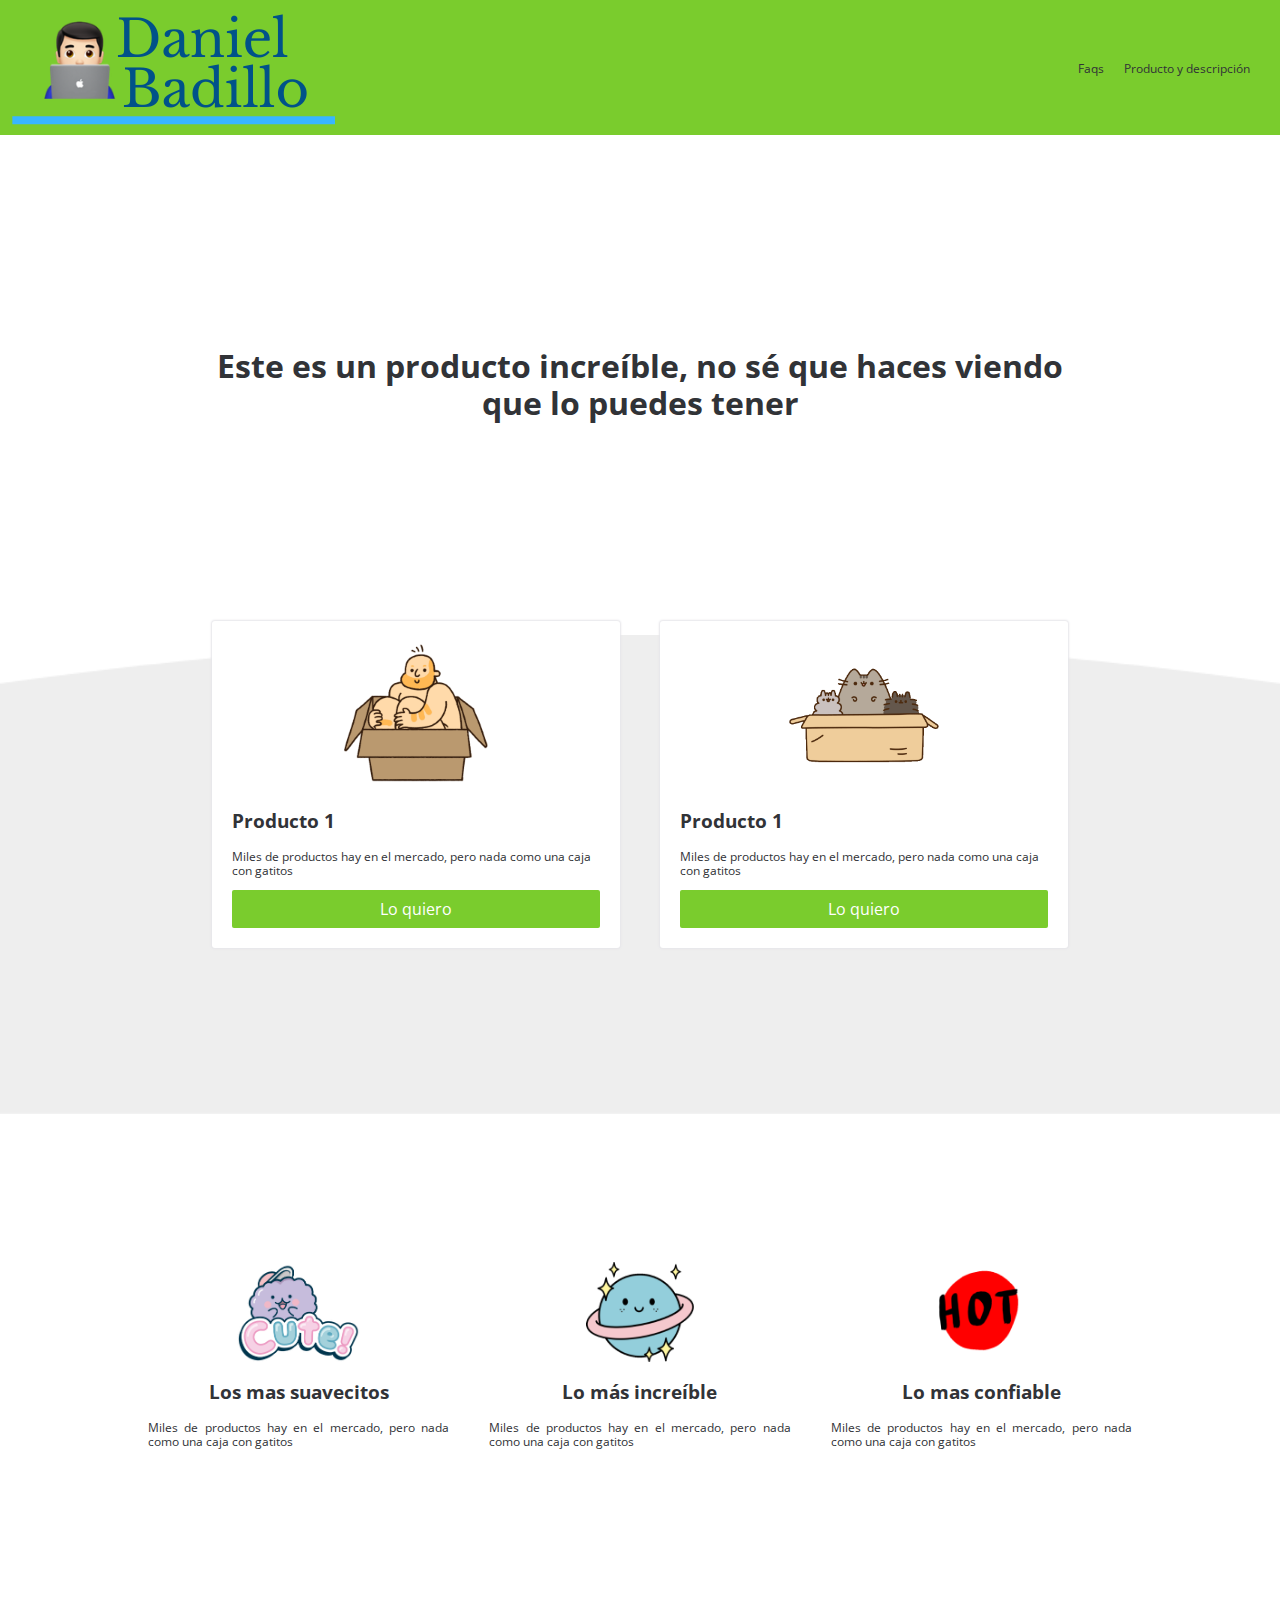
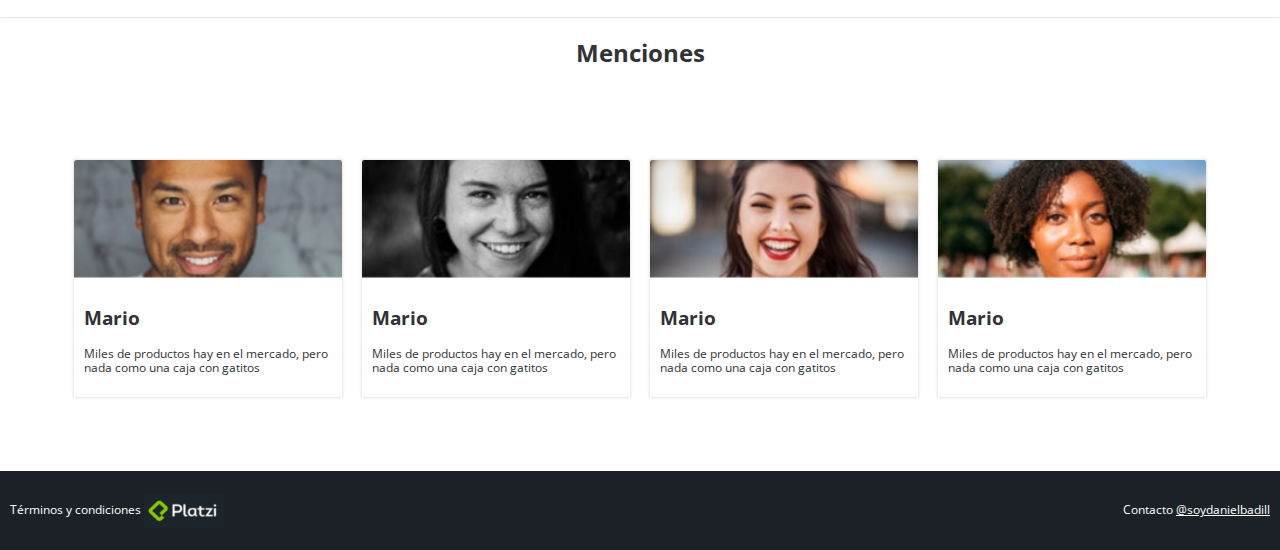
<file: index.html>
<html lang="en">
  <head>
    <meta charset="utf-8">
    <meta name="description" content="Este es un sitio de producto genial">
    <!-- Aqui podemos poner algún framework -->

    <!-- Aqui podemos poner algún framework -->
    <link rel="stylesheet" href="css/normalize.css">
    <link rel="stylesheet" href="css/estilos.css">
    <link rel="stylesheet" href="css/mobile.css">
    <link rel="stylesheet" href="css/animation.css">
    <title>BRAND📦</title>

  </head> <!-- Cierra head -->
  <body>
    <nav class="fadeInDown">
      <a href="#"><img src="images/logo.png" alt=""></a>
      <ul>
        <li>
          <a href="#">Faqs</a></li>
        <li>
          <a href="producto.html">Producto y descripción</a></li>
      </ul>
    </nav>
    <h1 class="main_section fadeIn">
      Este es un producto increíble, no sé que haces viendo que lo puedes tener
    </h1>
    <!-- Inicio productos -->
    <div class="products">
      <div class="product fadeInUp">
        <div class="content">
          <div class="image-product">
            <img src="images/box1.png" alt="">
          </div>
          <h3>Producto 1</h3>
          <p>Miles de productos hay en el mercado, pero nada como una caja con gatitos</p>
          <a href="venta.html">
          <button class="main_btn" href="venta.html">
            Lo quiero
          </button>
          </a>
        </div>
      </div>
      <div class="product fadeInUp">
        <div class="content">
          <div class="image-product">
            <img src="images/box2.png" alt="">
          </div>
          <h3>Producto 1</h3>
          <p>Miles de productos hay en el mercado, pero nada como una caja con gatitos</p>
          <a href="venta.html">
          <button class="main_btn">
            Lo quiero
          </button>
          </a>
        </div>
      </div>
    </div>
    <!-- Fin productos -->
    <!-- Inicia beneficios -->
    <div class="beneficios">
      <div class="beneficio">
        <div class="content_beneficio">
          <img src="images/b1.png" alt="">
          <h3>Los mas suavecitos</h3>
          <p class="text_beneficio">
            Miles de productos hay en el mercado, pero nada como una caja con gatitos
          </p>
        </div>
      </div>
      <div class="beneficio">
        <div class="content_beneficio">
          <img src="images/b2.png" alt="">
          <h3>Lo más increíble</h3>
          <p class="text_beneficio">
            Miles de productos hay en el mercado, pero nada como una caja con gatitos
          </p>
        </div>
      </div>
      <div class="beneficio">
        <div class="content_beneficio">
          <img src="images/b3.png" alt="">
          <h3>Lo mas confiable</h3>
          <p class="text_beneficio">
            Miles de productos hay en el mercado, pero nada como una caja con gatitos
          </p>
        </div>
      </div>
    </div>
    <!-- Fin beneficios -->
    <hr>
    <!-- Inicia menciones -->
    <h2 class="mention_title">Menciones</h2>
    <div class="mentions">
      <div class="mention">
        <div class="content_mention">
          <img src="images/p1.png" alt="">
          <div class="text">
            <h3>Mario</h3>
            <p>Miles de productos hay en el mercado, pero nada como una caja con gatitos</p>
          </div>
        </div>
      </div>
      <div class="mention">
        <div class="content_mention">
          <img src="images/p2.png" alt="">
          <div class="text">
            <h3>Mario</h3>
            <p>Miles de productos hay en el mercado, pero nada como una caja con gatitos</p>
          </div>
        </div>
      </div>
      <div class="mention">
        <div class="content_mention">
          <img src="images/p3.png" alt="">
          <div class="text">
            <h3>Mario</h3>
            <p>Miles de productos hay en el mercado, pero nada como una caja con gatitos</p>
          </div>
        </div>
      </div>
      <div class="mention">
        <div class="content_mention">
          <img src="images/p4.png" alt="">
          <div class="text">
            <h3>Mario</h3>
            <p>Miles de productos hay en el mercado, pero nada como una caja con gatitos</p>
          </div>
        </div>
      </div>
    </div>
    <!-- Fin de menciones -->
<!--Aqui incia footer-->
 <div>
    <footer class="footer">
        <div class="container">
          <div>
            <p>Términos y condiciones <img src="images/platzi.png" width="80" alt="platzi"></p>
          </div>
          <div>
            <p>
              Contacto <a href="https://twitter.com/soydanielbadill">@soydanielbadill</a>
            </p>
          </div>
        </div>
      </footer>
 </div>
 <!--Aqui termina footer-->
    <script src="scripts/script.js"></script>
</body>
</html>
</file>
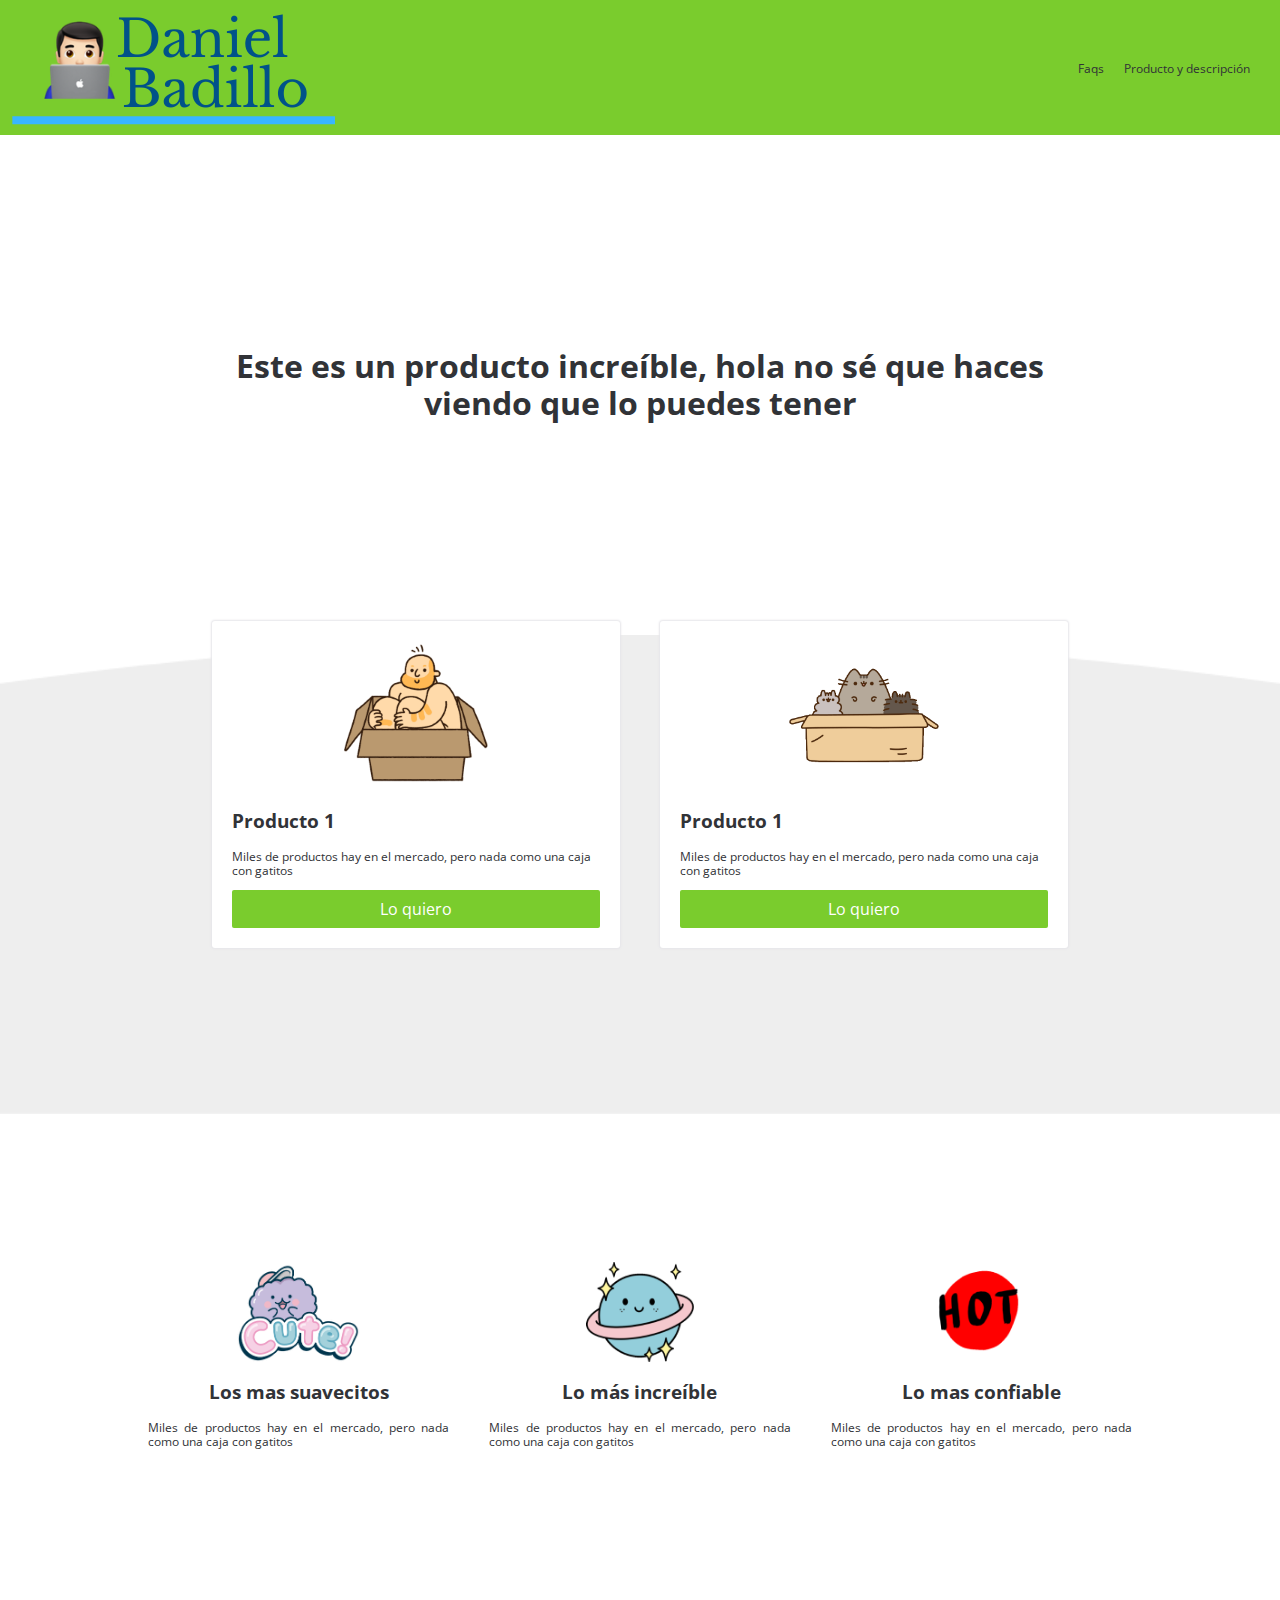
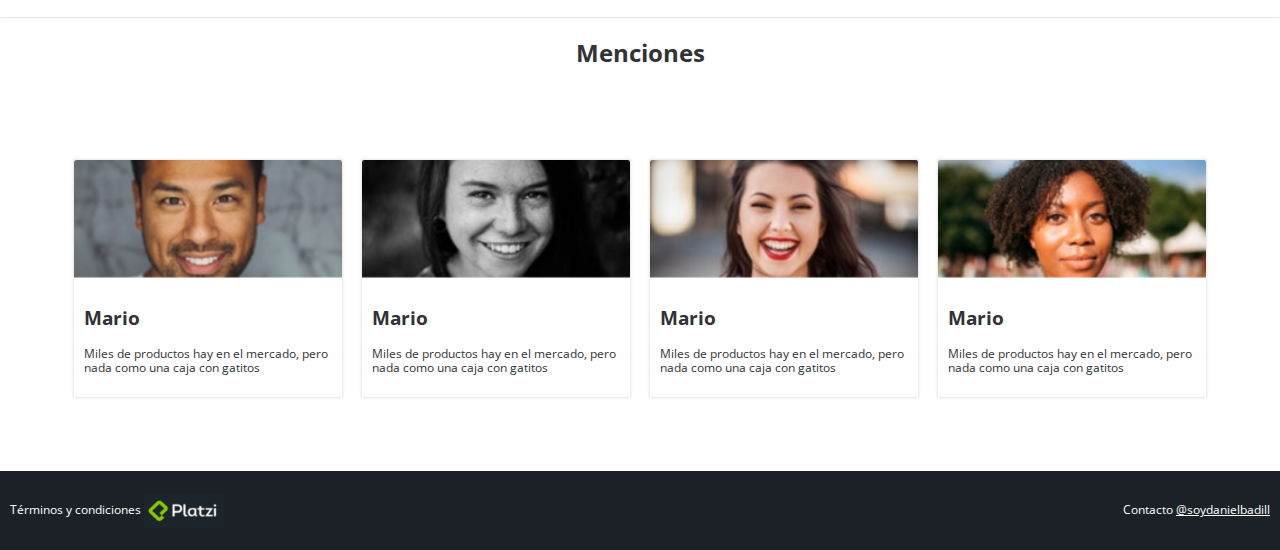
<file: Index.html>
<html lang="en">
  <head>
    <meta charset="utf-8">
    <meta name="description" content="Este es un sitio de producto genial">
    <!-- Aqui podemos poner algún framework -->

    <!-- Aqui podemos poner algún framework -->
    <link rel="stylesheet" href="css/normalize.css">
    <link rel="stylesheet" href="css/estilos.css">
    <link rel="stylesheet" href="css/mobile.css">
    <link rel="stylesheet" href="css/animation.css">
    <title>BRAND📦</title>

  </head> <!-- Cierra head -->
  <body>
    <nav class="fadeInDown">
      <a href="#"><img src="images/logo.png" alt=""></a>
      <ul>
        <li>
          <a href="#">Faqs</a></li>
        <li>
          <a href="producto.html">Producto y descripción</a></li>
      </ul>
    </nav>
    <h1 class="main_section fadeIn">
      Este es un producto increíble, hola no sé que haces viendo que lo puedes tener
    </h1>
    <!-- Inicio productos -->
    <div class="products">
      <div class="product fadeInUp">
        <div class="content">
          <div class="image-product">
            <img src="images/box1.png" alt="">
          </div>
          <h3>Producto 1</h3>
          <p>Miles de productos hay en el mercado, pero nada como una caja con gatitos</p>
          <a href="venta.html">
          <button class="main_btn" href="venta.html">
            Lo quiero
          </button>
          </a>
        </div>
      </div>
      <div class="product fadeInUp">
        <div class="content">
          <div class="image-product">
            <img src="images/box2.png" alt="">
          </div>
          <h3>Producto 1</h3>
          <p>Miles de productos hay en el mercado, pero nada como una caja con gatitos</p>
          <a href="venta.html">
          <button class="main_btn">
            Lo quiero
          </button>
          </a>
        </div>
      </div>
    </div>
    <!-- Fin productos -->
    <!-- Inicia beneficios -->
    <div class="beneficios">
      <div class="beneficio">
        <div class="content_beneficio">
          <img src="images/b1.png" alt="">
          <h3>Los mas suavecitos</h3>
          <p class="text_beneficio">
            Miles de productos hay en el mercado, pero nada como una caja con gatitos
          </p>
        </div>
      </div>
      <div class="beneficio">
        <div class="content_beneficio">
          <img src="images/b2.png" alt="">
          <h3>Lo más increíble</h3>
          <p class="text_beneficio">
            Miles de productos hay en el mercado, pero nada como una caja con gatitos
          </p>
        </div>
      </div>
      <div class="beneficio">
        <div class="content_beneficio">
          <img src="images/b3.png" alt="">
          <h3>Lo mas confiable</h3>
          <p class="text_beneficio">
            Miles de productos hay en el mercado, pero nada como una caja con gatitos
          </p>
        </div>
      </div>
    </div>
    <!-- Fin beneficios -->
    <hr>
    <!-- Inicia menciones -->
    <h2 class="mention_title">Menciones</h2>
    <div class="mentions">
      <div class="mention">
        <div class="content_mention">
          <img src="images/p1.png" alt="">
          <div class="text">
            <h3>Mario</h3>
            <p>Miles de productos hay en el mercado, pero nada como una caja con gatitos</p>
          </div>
        </div>
      </div>
      <div class="mention">
        <div class="content_mention">
          <img src="images/p2.png" alt="">
          <div class="text">
            <h3>Mario</h3>
            <p>Miles de productos hay en el mercado, pero nada como una caja con gatitos</p>
          </div>
        </div>
      </div>
      <div class="mention">
        <div class="content_mention">
          <img src="images/p3.png" alt="">
          <div class="text">
            <h3>Mario</h3>
            <p>Miles de productos hay en el mercado, pero nada como una caja con gatitos</p>
          </div>
        </div>
      </div>
      <div class="mention">
        <div class="content_mention">
          <img src="images/p4.png" alt="">
          <div class="text">
            <h3>Mario</h3>
            <p>Miles de productos hay en el mercado, pero nada como una caja con gatitos</p>
          </div>
        </div>
      </div>
    </div>
    <!-- Fin de menciones -->
<!--Aqui incia footer-->
 <div>
    <footer class="footer">
        <div class="container">
          <div>
            <p>Términos y condiciones <img src="images/platzi.png" width="80" alt="platzi"></p>
          </div>
          <div>
            <p>
              Contacto <a href="https://twitter.com/soydanielbadill">@soydanielbadill</a>
            </p>
          </div>
        </div>
      </footer>
 </div>
 <!--Aqui termina footer-->
    <script src="scripts/script.js"></script>
</body>
</html>
</file>
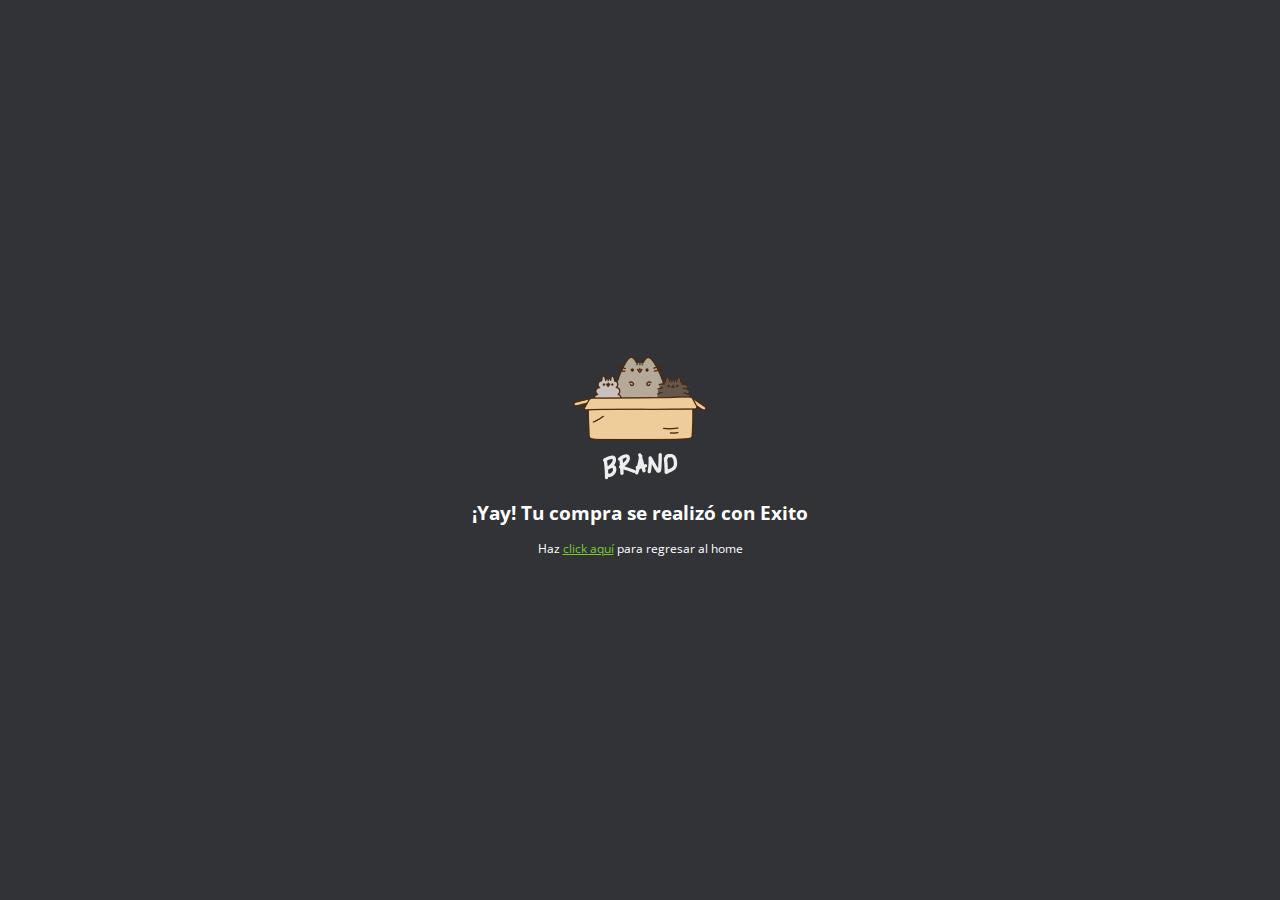
<file: exito.html>
<!DOCTYPE html>
<html lang="es">
<head>
    <meta charset="UTF-8">
    <meta name="viewport" content="width=device-width, initial-scale=1.0">
    <link rel="stylesheet" href="css/normalize.css">
    <link rel="stylesheet" href="css/estilos.css">
    <link rel="stylesheet" href="css/animation.css">
    <link rel="stylesheet" href="css/paypal.css">
    <title>Exito</title>
</head>
<body>
    <div class="content_paypal">
    <img src="images/box_brand.png" alt="">
    <h3>¡Yay! Tu compra se realizó con Exito</h3>
    <p>Haz <a href="index.html">click aquí</a>  para regresar al home</p>
    </div>
</body>
</html>
</file>
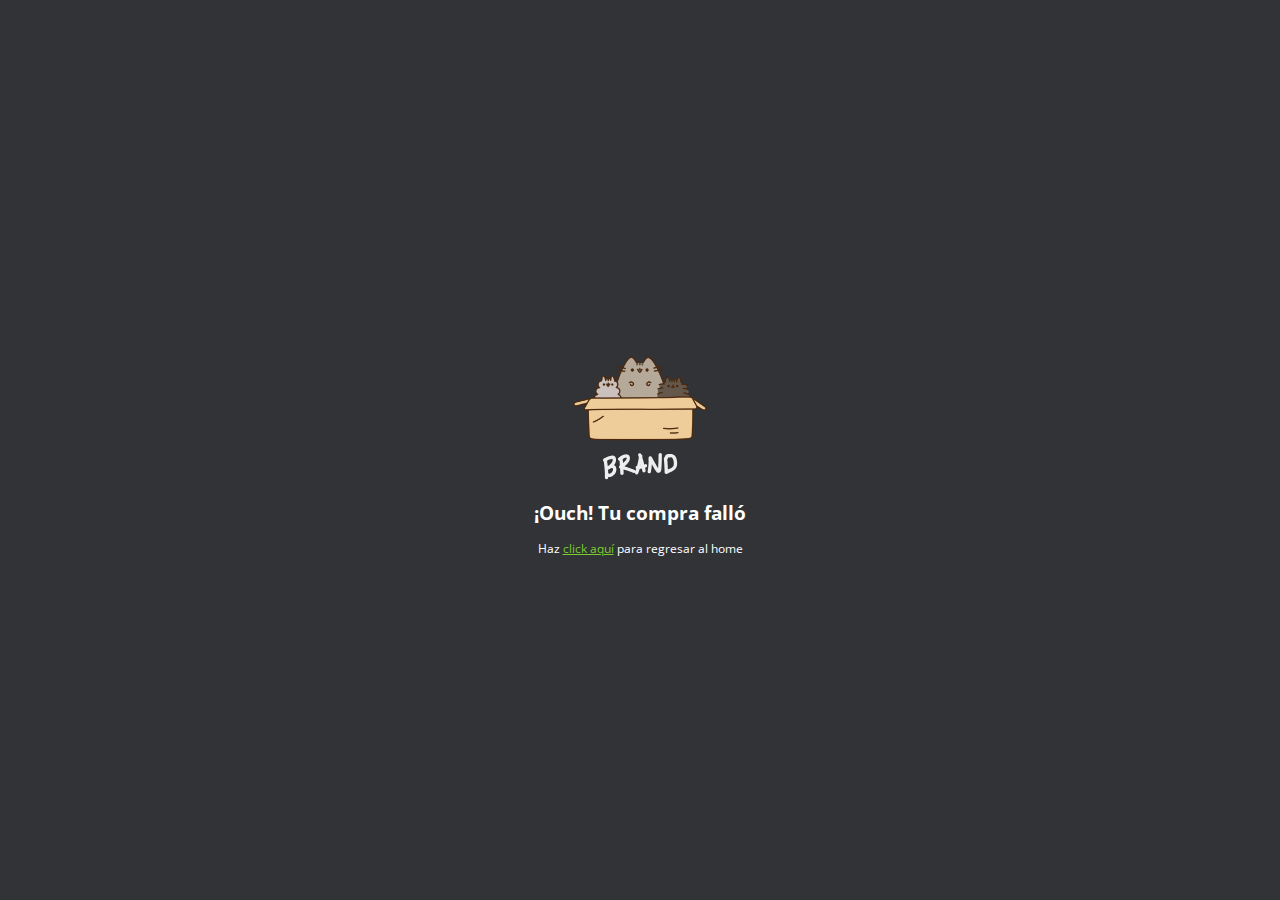
<file: falla.html>
<!DOCTYPE html>
<html lang="es">
<head>
    <meta charset="UTF-8">
    <meta name="viewport" content="width=device-width, initial-scale=1.0">
    <link rel="stylesheet" href="css/normalize.css">
    <link rel="stylesheet" href="css/estilos.css">
    <link rel="stylesheet" href="css/animation.css">
    <link rel="stylesheet" href="css/paypal.css">
    <title>Falla</title>
</head>
<body>
    <div class="content_paypal">
    <img src="images/box_brand.png" alt="">
    <h3>¡Ouch! Tu compra falló</h3>
    <p>Haz <a href="index.html">click aquí</a>  para regresar al home</p>
    </div>
</body>
</html>
</file>
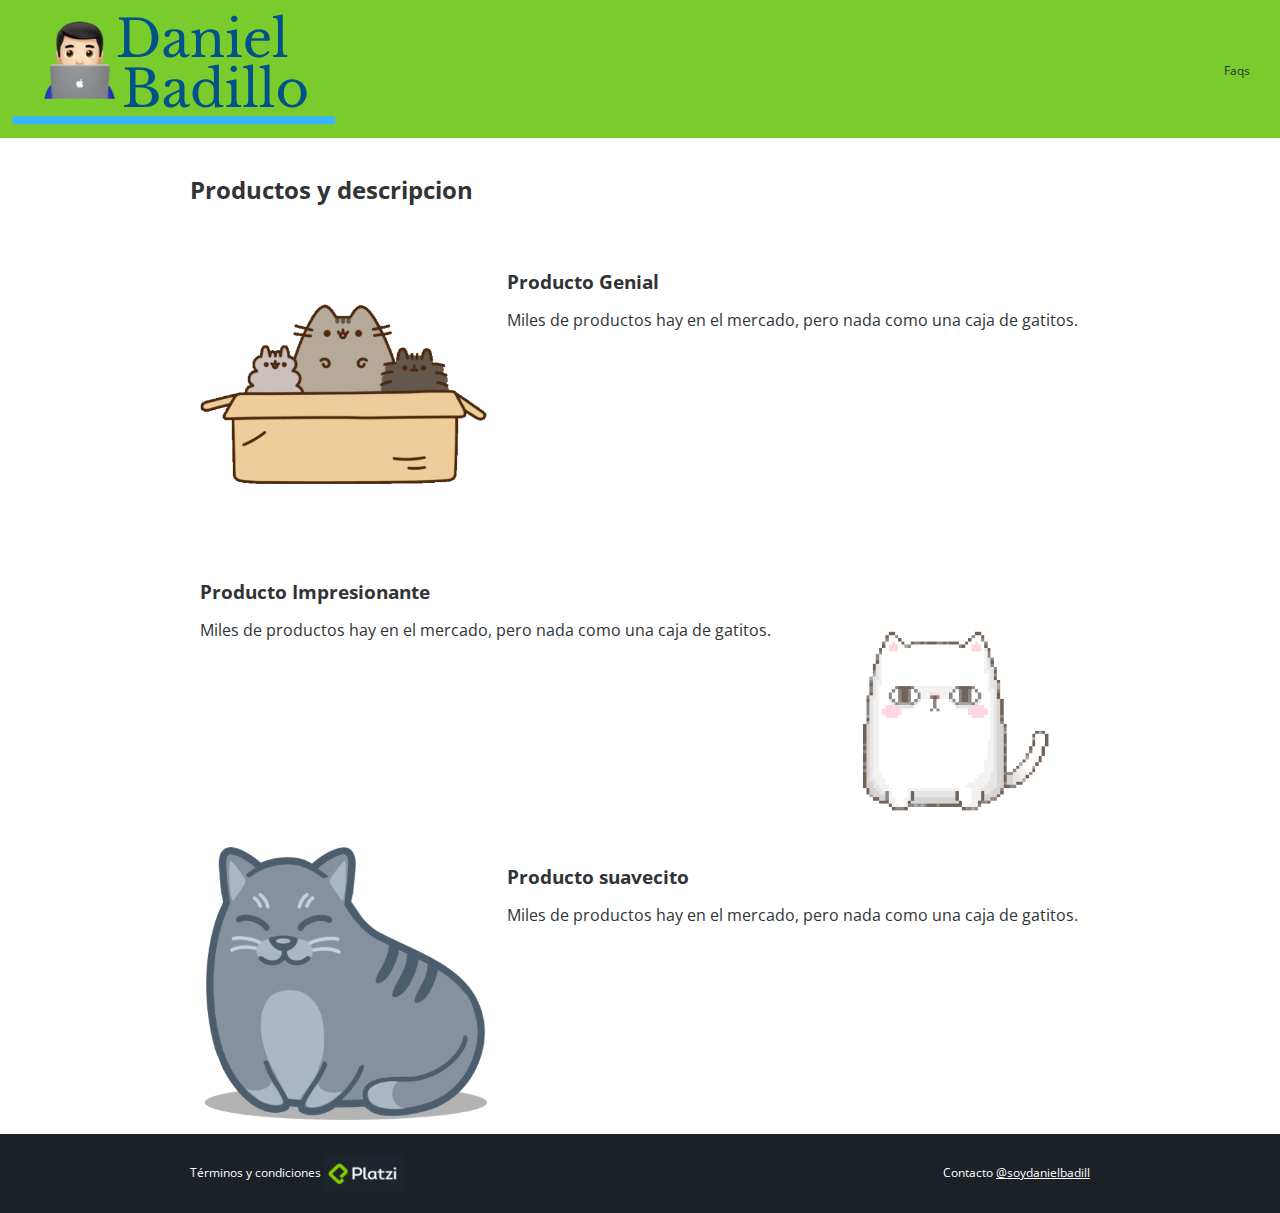
<file: producto.html>
<!DOCTYPE html>
<html lang="es">
<head>
    <meta charset="UTF-8">
    <meta name="description" content="Este es un sitio de producto genial">
    <meta name="viewport" content="width=device-width, initial-scale=1.0">
    <link rel="stylesheet" href="css/grid.css">
    <link rel="stylesheet" href="css/animation.css">
    <link rel="stylesheet" href="css/normalize.css">
    <link rel="stylesheet" href="css/estilos.css">
    <link rel="stylesheet" href="css/mobile.css">
    <title>Brand📦</title>
</head>
<!--Aqui cierra el head-->
<body>
     <!-- Aqui empiece el navbar -->
 <nav>
   <a href="index.html"><img src="images/logo.png" alt=""></a>
   <ul>
     <li>
       <a href="faqs.html">Faqs</a></li>
   </ul>
 </nav>
 <!-- Aqui acaba el navbar -->
 <!--Aqui inician las columnas-->
 <div class="container fadeIn">
   <br>
   <h2>Productos y descripcion</h2>
   <br>
   <div class="row">
     <div class="col-4">
       <img src="images/ben1.png" alt="">
     </div>
     <div class="col-8">
       <h3>Producto Genial</h3>
       Miles de productos hay en el mercado, pero nada como una caja de gatitos.
     </div>
   </div>
   <div class="row">
     <div class="col-4 no-desk">
       <img src="images/ben2.png" alt="">
     </div>
     <div class="col-8">
       <h3>Producto Impresionante</h3>
       Miles de productos hay en el mercado, pero nada como una caja de gatitos.
      </div>
      <div class="col-4 no-mobile">
        <img src="images/ben2.png" alt="">
      </div>
   </div>
   <div class="row">
     <div class="col-4">
       <img src="images/ben3.png" alt="">
     </div>
     <div class="col-8">
       <h3>Producto suavecito</h3>
       Miles de productos hay en el mercado, pero nada como una caja de gatitos.
     </div>
   </div>
 </div>
 
<!--Aqui incia footer-->
 <div>
    <footer class="footer">
        <div class="container">
          <div>
            <p>Términos y condiciones <img src="images/platzi.png" width="80" alt="platzi"></p>
          </div>
          <div>
            <p>
              Contacto <a href="https://twitter.com/soydanielbadill">@soydanielbadill</a>
            </p>
          </div>
        </div>
      </footer>
 </div>
 <!--Aqui cierra columnas-->
 <!--Aqui termina footer-->
    <script src="scripts/script.js"></script>
</body>
</html>
</file>
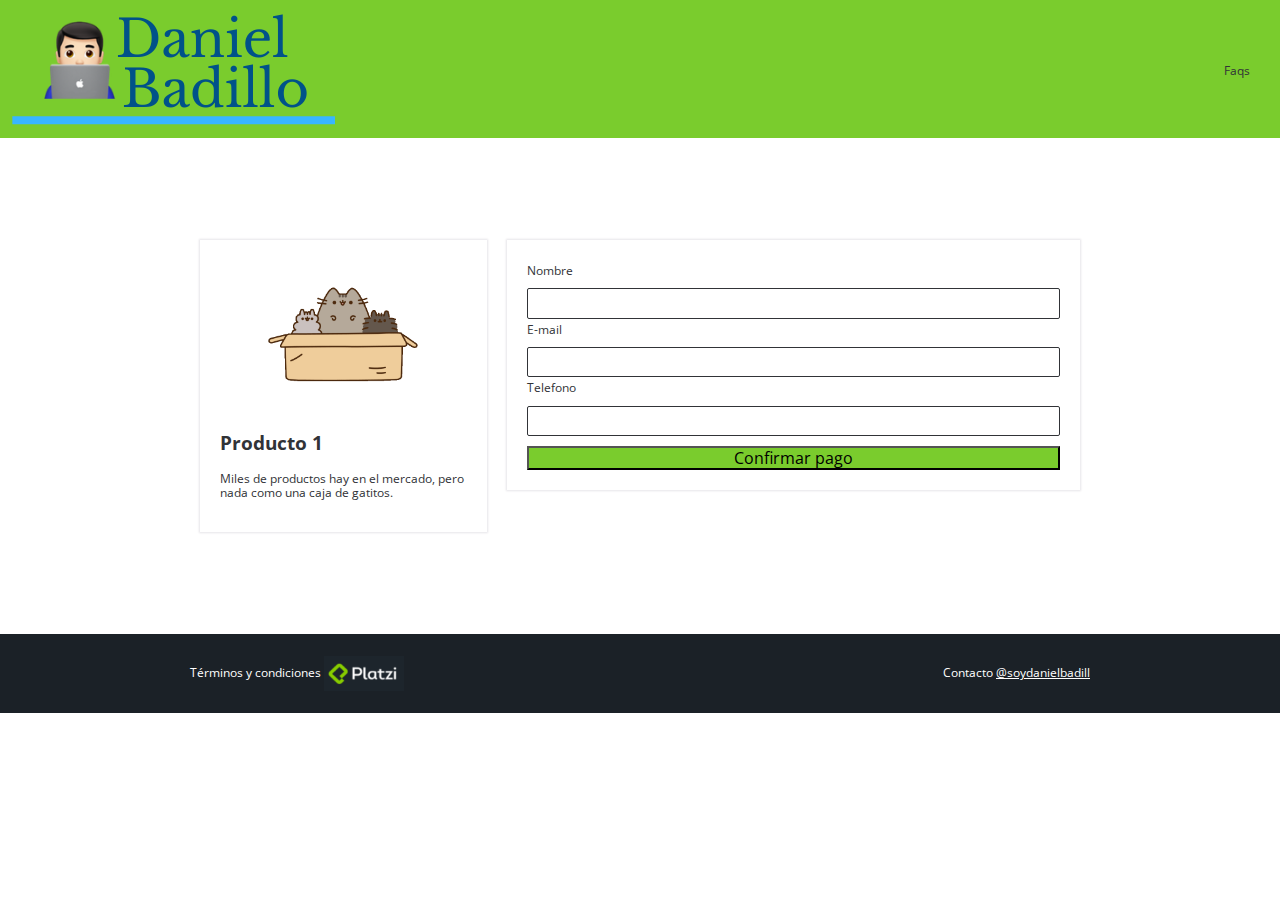
<file: venta.html>
<!DOCTYPE html>
<html lang="es">
<head>
    <meta charset="UTF-8">
    <meta name="description" content="Este es un sitio de producto genial">
    <meta name="viewport" content="width=device-width, initial-scale=1.0">
    <link rel="stylesheet" href="css/grid.css">
    <link rel="stylesheet" href="css/animation.css">
    <link rel="stylesheet" href="css/normalize.css">
    <link rel="stylesheet" href="css/estilos.css">
    <link rel="stylesheet" href="css/mobile.css">
    <title>Brand📦</title>
</head>
<!--Aqui cierra el head-->
<body>
     <!-- Aqui empiece el navbar -->
 <nav>
   <a href="index.html"><img src="images/logo.png" alt=""></a>
   <ul>
     <li>
       <a href="faqs.html">Faqs</a></li>
   </ul>
 </nav>
 <!-- Aqui acaba el navbar -->
 <!--Aqui inicia formulario venta-->
 <br>
 <br>
 <br>
 <br>
 <br>
 <div class="container">
     <div class="row">
         <div class="col-4">
             <div class="modulo_pago">
                 <div class="modulo_pago_images">
                 <img src="images/box2.png" alt="">
                </div>
                 <h3>
                     Producto 1
                 </h3>
                 <p>
                     Miles de productos hay en el mercado, pero nada como una caja de gatitos.
                 </p>
             </div>
         </div>
         <div class="col-8">
             <div class="modulo_pago">
                 <form action="https://www.paypal.com/cgi-bin/webscr?cmd=_s-xclick&hosted_button_id=AE45Q9GX8YFK2" method="POST">
                     <label for="name">Nombre</label>
                     <br>
                     <input type="text" placeholder="" name="name" class="data">
                     <br>
                     <label for="email">E-mail</label>
                     <br>
                     <input type="text" placeholder="" name="email" class="data">
                     <br>
                     <label for="phone">Telefono</label>
                     <br>
                     <input type="text" placeholder="" name="phone" class="data">
                     <br>
                     <input type="submit" class="main-btn" name="submit" value="Confirmar pago">
                 </form>
             </div>
         </div>
     </div>
 </div>
 <br>
 <br>
 <br>
 <br>
 <br>
 <!--Aqui cierra formulario venta-->
<!--Aqui incia footer-->
 <div>
    <footer class="footer">
        <div class="container">
          <div>
            <p>Términos y condiciones <img src="images/platzi.png" width="80" alt="platzi"></p>
          </div>
          <div>
            <p>
              Contacto <a href="https://twitter.com/soydanielbadill">@soydanielbadill</a>
            </p>
          </div>
        </div>
      </footer>
 </div>
 <!--Aqui termina footer-->
    <script src="scripts/script.js"></script>
</body>
</html>
</file>
<file: css/estilos.css>
@import url('https://fonts.googleapis.com/css?family=Open+Sans:400,700');
/*------ Variables */
:root{
  /*------ Colores */
  --green-color: #7ACC2D;
  --black-color: #313337;
  --white-color: white;
  /*------ Tipografía */
  --normal:12px;
  /*------ Espaciado */
  --space:10px;
  --space-2:20px;
  /*------ Box shadow*/
  --box:0px 0 2px 1px #e6e5e9;
}

/* -------------------------------------------  */
html, body{
  margin:0;
  padding: 0;
  font-family: 'Open Sans', sans-serif;
  color: var(--black-color);
}

p, label{
  font-size: var(--normal);
}




nav{
  display: flex;
  justify-content: space-between;
  align-items: center;
  padding: var(--space);
  min-height: 60px;
  background-color: var(--green-color);
}

nav a{
  text-decoration: none;
  color: var(--black-color);
  font-size: var(--normal);
}

nav a:hover{
  color: var(--white-color);
}

nav ul {
  display: flex;
}

nav ul li{
  padding-right: 20px;
  list-style: none;
}

hr{
  opacity: .2;
}

/* ------------------------------------------- MAIN SECTION */

.main_section{
  text-align: center;
  padding: 15%;
}

/* -------------------------------------------  PRODUCTOS */

.products{
  background-image: url("../images/curve.png");
  padding: 15%;
  background-position: center top;
  background-repeat: no-repeat;
  display: flex;
  height: 95px;
  background-size: cover;

}

.product{
  padding: 20px;
  margin-top: -226px;
}

.image-product{
  text-align: center;
}

.content{
  padding: 20px;
  background: var(--white-color);
  border-radius: 3px;
  box-shadow: 0px 0 2px 1px #e6e5e9;
}

.main_btn{
  padding: var(--space);
  background-color: var(--green-color);
  width: 100%;
  border: 0px;
  border-radius: 2px;
  cursor: pointer;
  color: var(--white-color);
}
.main_btn:hover{
  background-color: #63a426;
}

/* Beneficios */
.beneficios{
  padding: 10%;
  display: flex;
}

.beneficio{
  text-align: center;
  padding: 20px;
}

.beneficio img{
  max-height: 100px
}

.text_beneficio{
  text-align: justify;
}

/* Mentions */
.mentions{
  display: flex;
  padding: 5%;
}
.mention img{
  width: 100%;
}
h2.mention_title{
  text-align: center;
}
.mention{
  padding: var(--space);
}
.content_mention{
  box-shadow: 0px 0 2px 1px #e6e5e9;
}
.mention .text{
  padding: var(--space);
}
/* ------------------------------------------- Venta */

.modulo_pago{
background-color:var(--white-color);
box-shadow: var(--box);
padding:var(--space-2);
}

.modulo_pago_images{
  max-width: 150px;
  text-align: center;
  width: 100%;
  margin:auto;
}

.data{
  margin-top: var(--space);
  width: 100%;
  padding: 5px;
  border-radius: 2px;
  border: 1px solid var(--black-color);
  box-sizing: border-box;
}

.modulo_pago .main-btn{
  margin-top: 10px;
  background-color: var(--green-color);
  width: 100%;
}


/* Footer */
.footer {
  color: white;
  background-color: #1b2127;
  display: flex;
  padding: var(--space);
  align-items: center;
  justify-content: space-between;
}

.footer img{
  vertical-align: middle;
}
.footer a {
  color: white;
}

.container {
  /* border: 1px solid red; */
  width: 99000px;
  margin: 0 auto;
  display: inherit;
  justify-content: inherit;
  align-items: inherit;
  height: inherit;
  flex-wrap: inherit;
}

.contact a{
  color:var(--green-color);
}
</file>
<file: css/mobile.css>
@media (max-width: 600px){

    .products{
        display: inherit;
        height: auto;
    }

    .product{
        margin-top: auto;
    }

    .main_section{
        padding: 40%;
    }

    .beneficios, .mentions{
        display: inherit;
    }
}
</file>
<file: css/animation.css>
.fadeIn{
  -webkit-animation-duration: 4s;
  animation-duration: 4s;
  -webkit-animation-fill-mode: both;
  animation-fill-mode: both;
  -webkit-animation-name: fadeIn;
  animation-name: fadeIn;
}

@keyframes fadeIn{
  from{
    opacity: 0;
  }
  to{
    opacity: 1;
  }
}

.fadeInDown{
  -webkit-animation-duration: 1s;
  animation-duration: 1s;
  -webkit-animation-fill-mode: both;
  animation-fill-mode: both;
  -webkit-animation-name: fadeInDown;
  animation-name: fadeInDown;
}

@-webkit-keyframes fadeInDown {
  from {
    opacity: 0;
    -webkit-transform: translate3d(0, -100%, 0);
    transform: translate3d(0, -100%, 0);
  }

  to {
    opacity: 1;
    -webkit-transform: translate3d(0, 0, 0);
    transform: translate3d(0, 0, 0);
  }
}

@keyframes fadeInDown {
  from {
    opacity: 0;
    -webkit-transform: translate3d(0, -100%, 0);
    transform: translate3d(0, -100%, 0);
  }

  to {
    opacity: 1;
    -webkit-transform: translate3d(0, 0, 0);
    transform: translate3d(0, 0, 0);
  }
}



.fadeInUp {
  -webkit-animation-duration: 1s;
  animation-duration: 1s;
  -webkit-animation-fill-mode: both;
  animation-fill-mode: both;
  -webkit-animation-name: fadeInUp;
  animation-name: fadeInUp;
}

@-webkit-keyframes fadeInUp {
  from {
    opacity: 0;
    -webkit-transform: translate3d(0, 100%, 0);
    transform: translate3d(0, 100%, 0);
  }

  to {
    opacity: 1;
    -webkit-transform: translate3d(0, 0, 0);
    transform: translate3d(0, 0, 0);
  }
}

@keyframes fadeInUp {
  from {
    opacity: 0;
    -webkit-transform: translate3d(0, 100%, 0);
    transform: translate3d(0, 100%, 0);
  }

  to {
    opacity: 1;
    -webkit-transform: translate3d(0, 0, 0);
    transform: translate3d(0, 0, 0);
  }
}
</file>
<file: css/paypal.css>
body{
    background-color: #313337;
    text-align: center;
    color: white;
    display: flex;
    justify-content: center;
    align-items: center;
    height: 100vh;
}

.content_paypal a{
    color: #7ACC2D;

}
</file>
<file: css/grid.css>
.container{
    max-width: 900px;
    margin:auto;
}
  
  /* Valor por columna = 8.3333333333 */
  
.row{
    display: flex;
}
  
.col-1{
    width: 8.3333333333%;
}
.col-2{
    width: 16.6666666666%;
}
.col-3{
    width: 24.9999999999%;
}
.col-4{
    width: 33.3333333332%;
}
.col-5{
    width: 41.6666666665%;
}
.col-6{
    width: 49.9999999998%;
}
.col-7{
    width: 58.3333333331%;
}
.col-8{
    width: 66.6666666664%;
}
.col-9{
    width: 74.9999999997%;
}
.col-10{
    width: 83.333333333%;
 }
.col-11{
    width: 91.6666666663%;
}
.col-12{
    width: 100%;
}
  
.col-1,.col-2,.col-3,.col-4,.col-5,.col-6,.col-7,.col-8,.col-9,.col-10,.col-11,.col-12{
    padding: 10px;
}
.col-1 img,.col-2 img,.col-3 img,.col-4 img,.col-5 img,.col-6 img,.col-7 img,.col-8 img,.col-9 img,.col-10 img,.col-11 img,.col-12 img{
    width: 100%;
}
  
.no-desk{
    display: none;
}
  
@media (max-width:600px) {
    .container{
      padding: 30px;
    }
    .no-mobile{
      display: none
    }
    .no-desk{
      display: initial;
    }
    .row{
      display: inline;
      padding: 10px;
    }
    .col-1,.col-2,.col-3,.col-4,.col-5,.col-6,.col-7,.col-8,.col-9,.col-10,.col-11,.col-12{
      width: 100%;
      padding: 0px;
    }
}
</file>
